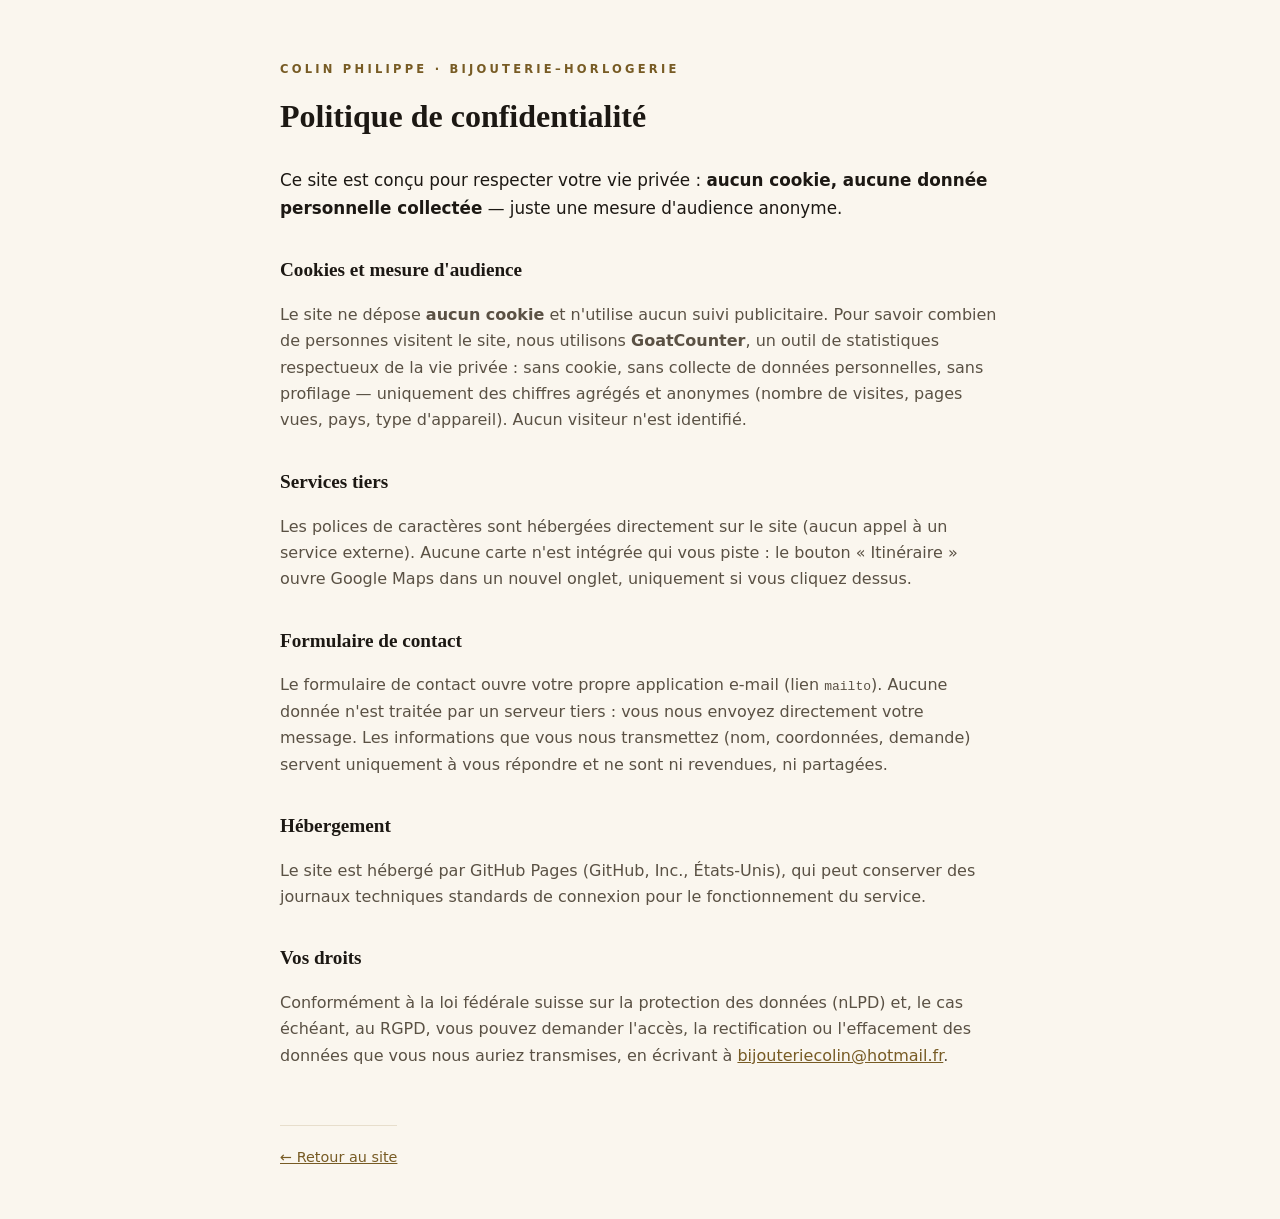
<file: confidentialite.html>
<!DOCTYPE html>
<html lang="fr">
<head>
  <meta charset="UTF-8">
  <meta name="viewport" content="width=device-width, initial-scale=1">
  <title>Politique de confidentialité — Colin Philippe · Bijouterie-Horlogerie</title>
  <meta name="description" content="Politique de confidentialité du site Colin Philippe : aucun cookie, aucun traceur, aucune collecte de données.">
  <link rel="icon" href="/philippe-colin-bijouterie/shared/favicon.svg" type="image/svg+xml">
  <style>
    :root{ --bg:#FAF6EE; --ink:#1C1813; --soft:#5A5144; --gold:#A9863F; --goldk:#775B24; --line:#E7DECC; }
    *{box-sizing:border-box} html,body{margin:0}
    body{ font-family:system-ui,-apple-system,"Segoe UI",sans-serif; color:var(--ink); background:var(--bg); line-height:1.65; padding:clamp(1.5rem,4vw,3rem); }
    .wrap{ max-width:720px; margin:0 auto; }
    .kick{ font-size:.72rem; letter-spacing:.28em; text-transform:uppercase; color:var(--goldk); font-weight:600; }
    h1{ font-family:Georgia,serif; font-weight:700; font-size:clamp(1.9rem,1.4rem+2vw,2.75rem); margin:.3rem 0 1.5rem; }
    h2{ font-family:Georgia,serif; font-weight:600; font-size:1.2rem; margin:2rem 0 .4rem; }
    p,li{ color:var(--soft); }
    a{ color:var(--goldk); }
    .lead{ font-size:1.05rem; color:var(--ink); }
    .back{ display:inline-block; margin-top:2.5rem; padding-top:1.25rem; border-top:1px solid var(--line); font-size:.9rem; }
  </style>
</head>
<body>
  <div class="wrap">
    <p class="kick">Colin Philippe · Bijouterie–Horlogerie</p>
    <h1>Politique de confidentialité</h1>

    <p class="lead">Ce site est conçu pour respecter votre vie privée : <strong>aucun cookie, aucune donnée personnelle collectée</strong> — juste une mesure d'audience anonyme.</p>

    <h2>Cookies et mesure d'audience</h2>
    <p>Le site ne dépose <strong>aucun cookie</strong> et n'utilise aucun suivi publicitaire. Pour savoir combien de personnes visitent le site, nous utilisons <strong>GoatCounter</strong>, un outil de statistiques respectueux de la vie privée : sans cookie, sans collecte de données personnelles, sans profilage — uniquement des chiffres agrégés et anonymes (nombre de visites, pages vues, pays, type d'appareil). Aucun visiteur n'est identifié.</p>

    <h2>Services tiers</h2>
    <p>Les polices de caractères sont hébergées directement sur le site (aucun appel à un service externe). Aucune carte n'est intégrée qui vous piste : le bouton « Itinéraire » ouvre Google Maps dans un nouvel onglet, uniquement si vous cliquez dessus.</p>

    <h2>Formulaire de contact</h2>
    <p>Le formulaire de contact ouvre votre propre application e-mail (lien <code>mailto</code>). Aucune donnée n'est traitée par un serveur tiers : vous nous envoyez directement votre message. Les informations que vous nous transmettez (nom, coordonnées, demande) servent uniquement à vous répondre et ne sont ni revendues, ni partagées.</p>

    <h2>Hébergement</h2>
    <p>Le site est hébergé par GitHub Pages (GitHub, Inc., États-Unis), qui peut conserver des journaux techniques standards de connexion pour le fonctionnement du service.</p>

    <h2>Vos droits</h2>
    <p>Conformément à la loi fédérale suisse sur la protection des données (nLPD) et, le cas échéant, au RGPD, vous pouvez demander l'accès, la rectification ou l'effacement des données que vous nous auriez transmises, en écrivant à <a href="mailto:bijouteriecolin@hotmail.fr">bijouteriecolin@hotmail.fr</a>.</p>

    <a class="back" href="/philippe-colin-bijouterie/">← Retour au site</a>
  </div>
</body>
</html>
</file>
